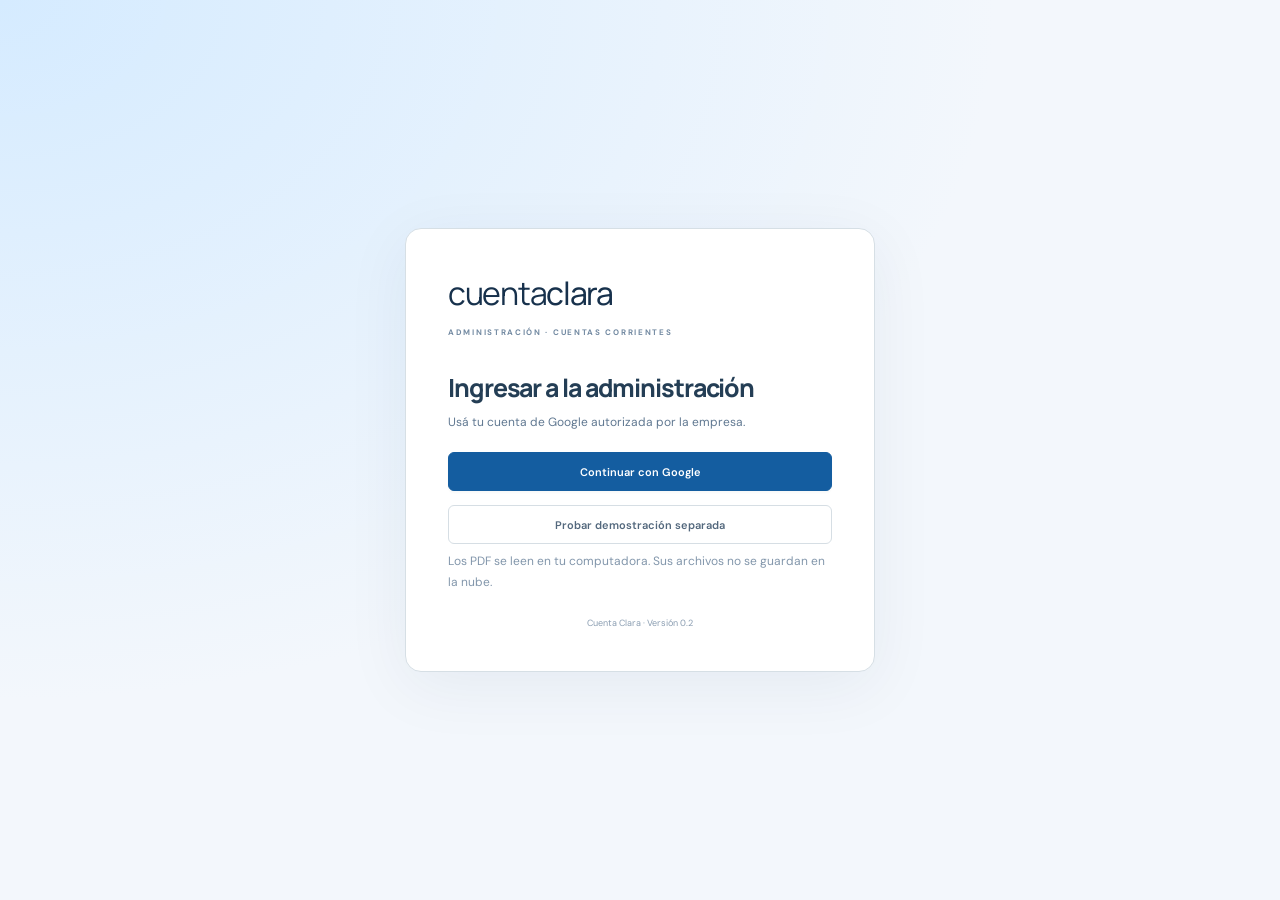
<file: docs/index.html>
<!doctype html>
<html lang="es-AR"><head><meta charset="UTF-8"><meta name="viewport" content="width=device-width, initial-scale=1.0"><meta name="theme-color" content="#174c43"><title>Cuenta Clara · Administración</title>  <script type="module" crossorigin src="./assets/index-DA5bcee9.js"></script>
  <link rel="modulepreload" crossorigin href="./assets/style-DjP3zGZ2.js">
  <link rel="modulepreload" crossorigin href="./assets/domain-D4prK14O.js">
  <link rel="stylesheet" crossorigin href="./assets/style-CZ047mNb.css">
</head><body><div id="app"></div><div id="modal-root"></div><div id="toast" role="status"></div></body></html>
</file>
<file: docs/assets/style-CZ047mNb.css>
@import"https://fonts.googleapis.com/css2?family=DM+Sans:wght@400;450;500;550;600;650;700&family=Manrope:wght@400;500;600;650;700;750;800&display=swap";:root{font-family:DM Sans,Arial,sans-serif;color:#26313d;background:#f2f5f7;font-synthesis:none;--primary:#17314c;--muted:#678099;--border:#dee5ea;--soft:#edf1f4;--amber:#a66d20}*{box-sizing:border-box}body{margin:0}button,input,select,textarea{font:inherit}button,a,input,select,textarea{-webkit-tap-highlight-color:transparent}button{cursor:pointer}button:disabled{cursor:not-allowed;opacity:.45}button:focus-visible,a:focus-visible,input:focus-visible,select:focus-visible,textarea:focus-visible,label:focus-visible{outline:3px solid #97abb9;outline-offset:3px}button{color:inherit}svg{width:20px;height:20px;flex-shrink:0;vertical-align:middle}a{color:inherit;text-decoration:none}h1,h2,h3,p{margin-top:0}h1,h2,h3{font-family:Manrope,DM Sans,sans-serif}h1{font-size:30px;font-weight:750;letter-spacing:-1.1px;margin-bottom:10px;line-height:1.25}h2{font-size:16px;letter-spacing:-.3px;margin-bottom:7px;font-weight:750}h3{font-size:15px;font-weight:700;margin-bottom:10px}p{font-size:14px;color:#607891;line-height:1.65}small{font-size:12px}.shell{display:flex;min-height:100vh}aside{width:246px;background:#fff;border-right:1px solid var(--border);position:fixed;inset:0 auto 0 0;display:flex;flex-direction:column;padding:32px 20px 0;z-index:20}.brand{display:flex;gap:10px;align-items:center;padding:0 10px;font-family:Manrope,sans-serif;font-size:25px;letter-spacing:-1.3px;font-weight:800;color:var(--primary)}.brand-mark{background:var(--primary);color:#fff;width:36px;height:38px;display:grid;place-items:center;border-radius:11px;transform:rotate(-6deg)}.brand-mark svg{width:25px;height:25px;transform:rotate(6deg)}.brand-light{font-weight:450}.brand small{display:block;font:600 8px DM Sans,sans-serif;letter-spacing:2.25px;margin-top:3px;color:#7a90a6}.workspace{display:flex;align-items:center;gap:10px;padding:14px 10px;border:1px solid var(--border);border-radius:9px;margin:32px 0 27px;font-size:12px;font-weight:650}.workspace-icon{display:grid;place-items:center;width:30px;height:32px;border-radius:6px;background:#e8edf1;color:#4c5e71;font-size:14px}.workspace small{display:block;color:#798fa5;font-size:10px;font-weight:400;margin-top:4px}.workspace-dot{margin-left:auto;width:6px;height:6px;border-radius:50%;background:#8397ac}.nav-label{font-size:9px;font-weight:700;letter-spacing:1.6px;color:#8095ab;padding-left:14px;display:block;margin-bottom:12px}.nav-label.second{margin-top:30px;margin-bottom:12px}nav{display:flex;flex-direction:column;gap:5px}.nav-item{border:0;background:none;display:flex;align-items:center;width:100%;height:44px;padding:0 13px;gap:12px;text-align:left;font-size:12px;color:#627a93;border-radius:7px;position:relative}.nav-item svg{width:18px;height:18px}.nav-item.active{background:#eaeff2;color:#25405b;font-weight:700}.nav-item.active:before{content:"";position:absolute;left:-20px;width:3px;height:25px;border-radius:0 3px 3px 0;background:var(--primary)}.nav-item:hover:not(.active){background:#f3f5f7}.nav-count{font-size:10px;min-width:22px;text-align:center;background:#d9e2e8;border-radius:5px;padding:3px 4px;margin-left:auto}.sidebar-bottom{margin-top:auto;padding-top:30px}.connection{font-size:11px;color:#54697f;display:flex;align-items:center;gap:7px;margin:0 10px 8px}.connection span{width:6px;height:6px;background:#7088a0;border-radius:50%}.sidebar-bottom p{font-size:10px;line-height:1.7;margin-left:10px;color:#889baf}.profile{border-top:1px solid var(--border);padding:22px 2px;display:flex;gap:10px;align-items:center;font-size:11px;font-weight:650}.avatar{border-radius:50%;width:34px;height:34px;display:grid;place-items:center;font-size:11px;background:#e5eaee;color:#4a5f74}.profile small{display:block;font-size:10px;color:#7f94a9;margin-top:4px;font-weight:400}.profile button{border:0;background:none;margin-left:auto;padding:4px;color:#7188a0}.profile svg{width:17px}.main{margin-left:246px;width:calc(100% - 246px);min-width:0;display:flex;flex-direction:column}header{height:78px;background:#fff;border-bottom:1px solid var(--border);display:flex;align-items:center;justify-content:space-between;padding:0 36px;gap:20px}.breadcrumb{display:flex;align-items:center;gap:12px;font-size:11px;color:#889cb0}.breadcrumb svg{width:12px;height:12px}.breadcrumb strong{color:#4d6074;font-weight:500}.header-right{display:flex;align-items:center;gap:24px}.period-pill{display:flex;gap:6px;align-items:center;font-size:10px;padding:7px 10px;background:#eff2f5;border:1px solid #e4e9ed;border-radius:5px;color:#596f86}.period-pill svg{width:12px;height:12px}.date-label{font-size:11px;color:#67809a}.demo-bar{padding:9px 36px;background:#f2efdf;display:flex;align-items:center;justify-content:space-between;gap:12px;color:#8b7c51;font-size:10px;border-bottom:1px solid #eae6d5}.demo-bar strong{font-size:9px;letter-spacing:.6px}.demo-bar button{border:0;background:none;color:#7e7045;font-size:10px;display:flex;gap:6px;align-items:center;white-space:nowrap}.demo-bar svg{width:13px;height:13px}.update-bar{background:#e1edf5;border-bottom:1px solid #c9dde9;display:flex;align-items:center;justify-content:space-between;padding:12px 36px;font-size:13px;color:#2c5d73}.update-bar[hidden]{display:none}.update-bar button{border:1px solid #a4c3d5;border-radius:5px;background:#fff;padding:6px 12px;color:#275e75}.page-heading{display:flex;justify-content:space-between;align-items:center;gap:20px;margin-bottom:30px}.page-heading p{font-size:12px;margin-bottom:0}.eyebrow{font-size:9px;letter-spacing:1.7px;font-weight:700;color:#738aa2;margin-bottom:11px}.heading-actions{display:flex;gap:10px;flex-shrink:0}.btn{height:39px;display:inline-flex;align-items:center;justify-content:center;gap:8px;padding:0 15px;border-radius:6px;border:1px solid transparent;font-size:11px;font-weight:600;white-space:nowrap;text-decoration:none}.btn svg{width:15px;height:15px}.btn.primary{background:var(--primary);color:#fff;border-color:var(--primary);box-shadow:0 2px 2px #17314c08}.btn.primary:hover{background:#224161}.btn.secondary{border-color:#d6dee4;background:#fff;color:#53687d}.btn.secondary:hover{background:#eff3f6}.btn.danger{background:#fff5f2;border-color:#e4c8c0;color:#a4533c}.btn.wide{width:100%;margin:7px 0}.btn.small{height:29px;font-size:10px;padding:0 12px}main{padding:35px 36px 50px;flex:1;max-width:1760px;width:100%;align-self:center}.stats{display:grid;grid-template-columns:repeat(4,minmax(0,1fr));gap:16px;margin-bottom:26px}.stat{background:#fff;border:1px solid var(--border);border-radius:9px;min-height:146px;padding:21px 20px 17px;box-shadow:0 2px 3px #28394b02}.stat-top{display:flex;align-items:center;justify-content:space-between;gap:4px;font-size:11px;color:#68819b}.stat-icon{display:grid;place-items:center;width:29px;height:29px;border-radius:7px;background:#eef3f6;color:#647c95}.stat-icon svg{width:15px;height:15px}.stat>strong{display:block;font-family:Manrope,sans-serif;font-weight:750;font-size:25px;letter-spacing:-1.1px;margin:11px 0 8px;white-space:nowrap}.stat small{font-size:10px;color:#8296ab}.stat.featured{background:#17314c;color:#fff;border-color:#17314c;position:relative;overflow:hidden}.stat.featured:after{content:"";position:absolute;border:1px solid #ffffff0d;border-radius:50%;width:140px;height:140px;bottom:-90px;right:-15px;box-shadow:0 0 0 20px #ffffff03,0 0 0 40px #ffffff02}.stat.featured .stat-top{color:#c0ccd5}.stat.featured small{color:#aabbc7}.stat.featured .stat-icon{background:#ffffff12;color:#c4d1da}.panel{background:#fff;border:1px solid var(--border);border-radius:9px;overflow:hidden;box-shadow:0 2px 3px #28394b02}.panel-heading{display:flex;align-items:center;justify-content:space-between;padding:23px 24px 18px;gap:12px}.panel-heading p{font-size:10px;margin:0;color:#8397ac}.panel-heading h2{font-size:14px}.text-btn{display:inline-flex;align-items:center;gap:5px;padding:0;border:0;background:none;color:#475d73;font-size:10px;white-space:nowrap}.text-btn svg{width:13px;height:13px}.dashboard-grid{display:grid;grid-template-columns:1.7fr 1fr;gap:23px;margin-bottom:25px}.account-bar-row{display:flex;gap:13px;align-items:center;width:100%;background:none;border:0;border-top:1px solid #ebeff2;text-align:left;padding:17px 24px}.account-bar-row:hover{background:#f7fafc}.rank{font-size:10px;color:#8ea1b4;margin-top:-13px}.account-bar-main{flex:1;min-width:0}.account-bar-main strong{font-size:11px;font-weight:600}.account-bar-main small{font-size:9px;color:#7f94aa;display:block;margin-top:3px}.bar-track{display:block;background:#edf1f3;height:3px;border-radius:4px;margin-top:12px;max-width:300px}.bar-track>span{display:block;height:100%;background:#889cb0;border-radius:4px}.account-bar-row:first-of-type .bar-track>span{background:#44596e}.account-bar-amount{font-size:12px;display:flex;align-items:center;gap:16px;white-space:nowrap}.account-bar-amount svg{width:13px;height:13px;color:#a6b7c4}.quick-panel{display:flex;flex-direction:column;align-items:center;padding-bottom:20px;background:linear-gradient(145deg,#fff,#f6fafc)}.quick-panel .panel-heading{align-self:stretch}.quick-panel>p{max-width:260px;text-align:center;font-size:11px;padding:0 20px;color:#7189a1;line-height:1.8;margin-bottom:14px}.quick-panel>h3{font-size:14px;margin-bottom:8px}.quick-panel .wide{width:calc(100% - 48px);margin-top:auto}.import-illustration{position:relative;width:75px;height:77px;margin:7px 0 19px;border:1px solid #d6dee4;border-radius:14px;background:#ebf1f5;display:grid;place-items:center;transform:rotate(-7deg)}.import-illustration>svg{width:38px;height:38px;color:#5d748b}.import-illustration>span{position:absolute;bottom:-6px;right:-8px;width:27px;height:27px;background:#46617c;border:4px solid #fff;border-radius:50%;color:#fff;display:grid;place-items:center}.import-illustration>span svg{width:13px;height:13px}.privacy-note{font-size:9px;display:flex;align-items:center;gap:5px;color:#8a9db1;margin-top:8px}.privacy-note svg{width:11px;height:11px}.table-wrap{overflow:auto}table{width:100%;border-collapse:collapse;font-size:11px;text-align:left;white-space:nowrap}thead{background:#f6f8fa;color:#768da4}th{font-size:9px;font-weight:600;letter-spacing:.3px;padding:12px 22px;border-top:1px solid #e8edf0;border-bottom:1px solid #e4eaee}td{padding:16px 22px;border-bottom:1px solid #e9eef1;color:#54697f}tr:last-child td{border-bottom:0}tbody tr:hover{background:#f9fbfd}.num{text-align:right;font-variant-numeric:tabular-nums}.strong{font-weight:650;color:#394755}.cell-link{border:0;background:none;padding:0;font-size:11px;font-weight:600;color:#36495d;text-align:left}.cell-link:hover{text-decoration:underline}.cell-sub{display:block;color:#8599ad;font-size:9px;margin-top:5px;max-width:220px;overflow:hidden;text-overflow:ellipsis}.badge{display:inline-block;font-size:9px;line-height:1.5;padding:3px 7px;border-radius:4px;font-weight:500}.badge.green{background:#e8eef3;color:#586e84}.badge.gray{background:#ebf0f3;color:#6b839c}.badge.amber{background:#fbf1db;color:#ab873e}.badge.blue{background:#eaf0f5;color:#6b8a9d}.movement-icon{display:inline-grid;place-items:center;width:26px;height:26px;border-radius:7px;background:#e9eff3;margin-right:10px;color:#738aa2}.movement-icon svg{width:13px;height:13px}.toolbar{display:flex;align-items:center;gap:12px;padding:20px 22px;flex-wrap:wrap}.search-box{display:flex;align-items:center;gap:10px;min-width:270px;flex:1;height:38px;padding:0 12px;border:1px solid #d8e0e6;border-radius:6px;background:#fff}.search-box svg{width:15px;height:15px;color:#8397ac}.search-box input{width:100%;border:0;outline:0;font-size:11px;color:#516579;background:transparent}.search-box input::placeholder{color:#8c9fb2}.toolbar select{font-size:10px;min-width:150px;height:38px;border:1px solid #d8e0e6;color:#617992;border-radius:6px;background:#fff;padding:0 10px}.date-filters{display:flex;align-items:center;gap:14px;padding:0 22px 18px;font-size:10px;flex-wrap:wrap;color:#748ba3}.date-filters label{display:flex;align-items:center;gap:6px}.date-filters input{font-size:10px;border:1px solid var(--border);border-radius:4px;padding:5px;color:#5e758d}.date-filters>span{margin-left:auto;font-weight:600}.table-footer{border-top:1px solid var(--border);padding:15px 22px;display:flex;align-items:center;justify-content:space-between;font-size:10px;color:#7e93a9;gap:14px}.table-footer>div{display:flex;gap:6px}.credit-text{color:#56718c!important}.danger-text{color:#b45943!important}.muted{color:#7f94a9;font-size:11px}.empty{text-align:center;padding:40px 20px;color:#91a3b6}.empty>svg{width:33px;height:33px;margin-bottom:14px;color:#879baf}.empty h3{font-size:14px;color:#53687d}.empty p{font-size:11px;margin:0 auto 15px;max-width:380px}.import-layout{display:grid;grid-template-columns:1.9fr 1fr;gap:24px}.import-panel{padding-bottom:5px}.dropzone{display:flex;align-items:center;flex-direction:column;justify-content:center;margin:8px 24px 20px;padding:38px 20px;border:1.5px dashed #bdcbd5;border-radius:8px;background:#f7fafc;cursor:pointer;text-align:center;gap:12px}.dropzone.dragging{background:#dfe9f0;border-color:#465f78}.dropzone input{display:none}.upload-icon{width:53px;height:53px;border:1px solid #d7e0e7;background:#fff;border-radius:13px;display:grid;place-items:center;margin-bottom:7px;color:#566c83}.upload-icon svg{width:24px;height:24px}.dropzone>strong{font-size:15px}.dropzone>span:not(.btn):not(.upload-icon){font-size:11px;color:#7e93a9}.dropzone .btn{margin-top:5px}.upload-status{font-size:12px;text-align:center;color:#576e86;margin-bottom:10px}.import-steps{display:grid;grid-template-columns:repeat(3,1fr);gap:16px;padding:0 24px 20px}.import-steps>div{font-size:11px;position:relative;padding-left:32px}.import-steps span{position:absolute;left:0;top:-2px;border-radius:50%;width:23px;height:23px;background:#e7eef3;display:grid;place-items:center;color:#6a839c;font-size:10px}.import-steps p{font-size:10px;line-height:1.5;margin-top:5px}.import-help{padding:26px 24px;background:#f8fbfd}.round-icon{display:inline-grid;place-items:center;width:38px;height:38px;border:1px solid #d8e1e8;border-radius:10px;background:#e8f0f5;color:#5e7b98;margin-bottom:17px}.round-icon svg{width:18px;height:18px}.import-help h2{font-size:16px}.import-help p,.import-help h3{font-size:12px}.import-help ul,.rules-list{padding-left:17px;font-size:11px;color:#7188a0;line-height:1.9}.import-help li{margin-bottom:9px}hr{border:0;border-top:1px solid #dfe7ec;margin:23px 0}.callout{font-size:11px;color:#8b825d;background:#f6f3e7;border:1px solid #ede7d2;padding:13px 15px;border-radius:6px;line-height:1.7}.callout svg{width:15px;height:15px;margin-right:5px}.green-callout{color:#54687d;background:#ebf1f6;border-color:#d1dfe9}.review-panel{margin-top:25px}.review-table th,.review-table td{padding:11px 12px}.review-table input:not([type=checkbox]){width:150px;display:block;padding:7px 8px;font-size:10px;border:1px solid #dce3e8;border-radius:4px;margin:3px 0;color:#52667b;background:#fff}.review-table input[data-field=total]{width:105px}.review-table input[data-field=seller]{width:80px}.review-table input[type=checkbox]{accent-color:var(--primary)}.review-table td{vertical-align:top}.duplicate-row{background:#faf8f0}.three{grid-template-columns:repeat(3,1fr)}.total-row{background:#e9eff4;font-weight:700}.total-row td{color:#485c71}.close-banner{display:flex;align-items:center;gap:22px;background:#fff;border:1px solid var(--border);border-radius:9px;padding:27px;margin-bottom:16px}.close-banner .round-icon{margin:0;flex-shrink:0;width:48px;height:48px}.close-banner h2{text-transform:capitalize;font-size:23px}.close-banner p{font-size:11px;margin:0;max-width:600px}.close-banner .btn{margin-left:auto}.helper{font-size:11px;line-height:1.7;color:#8296ab}.spaced{margin-top:25px}.settings-grid{display:grid;grid-template-columns:repeat(2,1fr);gap:24px}.padded{padding:25px}.padded h2{margin-top:13px}.padded p{font-size:12px}.setting-line{display:flex;align-items:center;justify-content:space-between;gap:15px;border-bottom:1px solid #e6ecf1;padding:14px 0;font-size:11px;color:#7c91a7}.setting-line strong{font-size:11px;color:#52667a;text-align:right}.setting-line:last-child{border:0}.padded .callout{margin-top:22px}footer{display:flex;justify-content:space-between;gap:20px;margin:0 36px;border-top:1px solid var(--border);padding:19px 0;color:#7d93a9;font-size:9px}footer>span{color:#98acbb}.modal-open{overflow:hidden}.modal-backdrop{position:fixed;inset:0;background:#15263866;backdrop-filter:blur(3px);display:flex;align-items:center;justify-content:center;padding:35px;z-index:100}.modal{background:#fff;border:1px solid #cfdbe3;border-radius:12px;width:550px;max-width:100%;max-height:90vh;display:flex;flex-direction:column;box-shadow:0 20px 80px #182a3d33}.wide-modal{width:880px}.modal-heading{display:flex;align-items:center;justify-content:space-between;padding:25px 28px 20px;border-bottom:1px solid var(--border);flex-shrink:0}.modal-heading h2{font-size:22px;letter-spacing:-.7px;margin:0}.modal-heading .eyebrow{font-size:8px;margin-bottom:8px}.icon-btn{background:#eff4f7;border:0;border-radius:50%;width:30px;height:30px;display:grid;place-items:center;color:#768da4}.icon-btn svg{width:16px;height:16px}.modal-body{padding:24px 28px;overflow:auto;min-height:0}.modal-body p{font-size:12px}.modal-footer{display:flex;justify-content:flex-end;gap:9px;border-top:1px solid var(--border);padding:17px 28px;flex-shrink:0}.field{display:block;font-size:11px;font-weight:600;color:#586e84;margin-bottom:18px}.field>input,.field>select,.field>textarea{display:block;width:100%;height:40px;border:1px solid #d2dde5;border-radius:5px;padding:9px 11px;font-size:12px;color:#3d4e60;background:#fff;margin-top:8px}.field>textarea{height:90px;resize:vertical}.field .optional{font-weight:400;color:#869aaf}.form-grid{display:grid;grid-template-columns:1fr 1fr;gap:18px}.allocation-heading{display:flex;justify-content:space-between;gap:12px;align-items:center;margin-top:24px}.allocation-heading h3{margin:0}.allocation-list{border:1px solid #dce4ea;border-radius:6px;max-height:275px;overflow:auto}.allocation-row{display:flex;justify-content:space-between;align-items:center;gap:12px;padding:12px 15px;border-bottom:1px solid #e5ecf1}.allocation-row:last-child{border:0}.allocation-row strong{font-size:11px}.allocation-row small{display:block;font-size:10px;color:#798fa6;margin-top:5px}.allocation-row input{width:145px;height:35px;border:1px solid #cfdbe3;border-radius:5px;padding:7px 10px;text-align:right;font-size:12px;color:#3c5064}.payment-totals{display:flex;justify-content:space-between;background:#edf3f7;padding:17px 20px;border-radius:6px;margin:18px 0}.payment-totals span{display:block;font-size:10px;color:#738aa2;margin-bottom:5px}.payment-totals strong{font-size:19px;color:#3c5671}.mini-stats{display:flex;gap:30px;padding:20px 0;margin-bottom:16px;border-bottom:1px solid var(--border)}.mini-stats small{display:block;color:#798fa6;font-size:10px;margin-bottom:9px}.mini-stats strong{font-family:Manrope;font-size:22px;letter-spacing:-.6px}.account-meta{font-size:12px;color:#758ca3}.modal .table-wrap{margin:0 -5px}.modal td,.modal th{padding:12px 10px;font-size:10px}.detail-grid{display:grid;grid-template-columns:repeat(3,1fr);gap:24px;margin-bottom:25px}.detail-grid small{display:block;font-size:10px;color:#8397ac;margin-bottom:8px}.detail-grid strong{font-size:12px;font-weight:600}.receipt-heading{display:flex;justify-content:space-between;gap:20px;padding-bottom:20px;border-bottom:2px solid #506a84}.receipt-heading h3{font-size:17px;margin-bottom:6px}.receipt-heading span{font-size:10px;color:#8599ad}.receipt-heading>strong{font-size:18px;color:#4f657c}.receipt-data{display:flex;justify-content:space-between;gap:20px;margin:25px 0}.receipt-data>div{display:flex;flex-direction:column;gap:6px}.receipt-data small{font-size:10px;color:#8da0b3}.receipt-data strong{font-size:13px}.receipt-data span{font-size:11px;color:#859aae}.receipt-amount{display:flex;justify-content:space-between;align-items:center;background:#eaf1f6;padding:21px 20px;margin-bottom:25px;border-radius:6px;font-size:12px;color:#657e97}.receipt-amount strong{font-size:24px;color:#35506c}.void-stamp{color:#a54d39;padding:10px;font-size:22px;border:2px solid #c98f7f;display:inline-block;margin-top:15px}.sr-only{position:absolute;width:1px;height:1px;overflow:hidden;clip:rect(0,0,0,0)}#form-error{color:#b0553b;font-size:12px;line-height:1.7;margin-top:15px}#form-error:empty{display:none}#toast{position:fixed;bottom:27px;left:calc(50% + 100px);transform:translate(-50%,20px);background:#253a4f;color:#fff;border:1px solid #4a5f75;border-radius:8px;padding:14px 22px;max-width:650px;font-size:12px;line-height:1.6;opacity:0;pointer-events:none;transition:opacity .15s,transform .15s;z-index:200;box-shadow:0 5px 20px #0002}#toast.show{opacity:1;transform:translate(-50%)}#toast.error{background:#874e3b;border-color:#aa7a5b}.desktop-only{display:none}@media(min-width:1550px){main{padding:42px 45px}.stat>strong{font-size:29px}.dashboard-grid{grid-template-columns:1.9fr 1fr}.account-bar-row{padding-top:20px;padding-bottom:20px}}@media(max-width:1250px){aside{width:215px;padding-left:16px;padding-right:16px}.main{margin-left:215px;width:calc(100% - 215px)}.brand{font-size:22px;padding:0 5px}.brand small{font-size:7px}.nav-item.active:before{left:-16px}header{padding:0 24px}.demo-bar{padding-left:24px;padding-right:24px}main{padding:28px 24px}.stat{padding:16px 14px;min-height:135px}.stat>strong{font-size:21px}.stats{gap:12px}.page-heading{align-items:flex-start}h1{font-size:27px}.heading-actions{flex-direction:column;gap:6px}.heading-actions .btn{height:33px}.dashboard-grid{gap:16px;grid-template-columns:1.55fr 1fr}.account-bar-row{padding-left:18px;padding-right:18px;gap:9px}.account-bar-amount{font-size:11px;gap:8px}.account-bar-main strong{font-size:10px}.account-bar-main small{font-size:8px}.quick-panel>h3{font-size:12px}.panel-heading{padding-left:18px;padding-right:18px}.date-label{display:none}.import-layout{grid-template-columns:1.6fr 1fr}.import-steps{gap:8px;padding-left:18px;padding-right:18px}.import-steps>div{padding-left:0;padding-top:29px}.import-steps span{top:0}.quick-panel>p{font-size:10px}td,th{padding-left:17px;padding-right:17px}.nav-item{font-size:11px}.table-footer{padding:12px 17px}.close-banner{padding:21px;gap:15px}.close-banner h2{font-size:20px}}@media(max-width:950px){.shell{display:none}.desktop-only{min-height:100vh;display:flex;align-items:center;justify-content:center;flex-direction:column;padding:40px;text-align:center}.desktop-only>svg{width:40px;height:40px;margin-bottom:25px;color:#566b80}.desktop-only h2{font-size:23px}.desktop-only p{max-width:350px;font-size:14px}.modal-backdrop{display:none}}@media print{aside,header,.demo-bar,.heading-actions,footer,.toolbar,.date-filters,.btn,.text-btn{display:none!important}.main{width:100%;margin:0}main{padding:0}.panel{border:0;box-shadow:none}.shell{display:block}.desktop-only{display:none}}.login-shell{min-height:100vh;display:grid;place-items:center;padding:35px;background:radial-gradient(ellipse at top left,#d6e0e8,transparent 55%),#f2f5f7}.login-card{width:470px;max-width:100%;padding:42px;border-radius:16px;background:#fff;border:1px solid #d6dfe5;box-shadow:0 14px 65px #17314c10}.login-brand{font-family:Manrope,sans-serif;font-size:32px;letter-spacing:-1.3px;color:#17314c;margin-bottom:12px}.login-brand strong{font-weight:450}.login-card .eyebrow{display:block;font-size:8px;margin-bottom:35px}.login-card h1{font-size:25px}.login-card p{font-size:12px}.login-version{display:block;text-align:center;font-size:9px;color:#8a9db1;margin-top:25px}.login-error{margin-bottom:20px;overflow-wrap:anywhere}.loading-screen{display:grid;place-items:center;min-height:100vh;color:#4d6379}.cloud-bar{background:#e9eef2;color:#4c5f73;border-color:#d6dfe6}.cloud-bar button{color:#4c5f73}#init-error{color:#a34e38;font-size:12px}.allocation-choice{display:flex;align-items:center;gap:10px}.allocation-choice input{width:18px;height:18px;accent-color:#244669}.allocation-row{gap:14px}.allocation-row input:disabled{opacity:.45;background:#eee}:root{color:#243e55;background:#f3f7fc;--primary:#145da0;--muted:#687e94;--border:#dce7f2;--soft:#edf6ff}.btn.primary:hover{background:#0c4b85}.stat.featured{background:linear-gradient(125deg,#124b85,#1877b9);border-color:#145da0}.nav-item.active{background:#e4f2ff;color:#125a96}.bar-track>span{background:#429bd8}.allocation-choice input{accent-color:#1673b8}.login-shell{background:radial-gradient(ellipse at top left,#d5ebff,transparent 55%),#f3f7fc}
</file>
